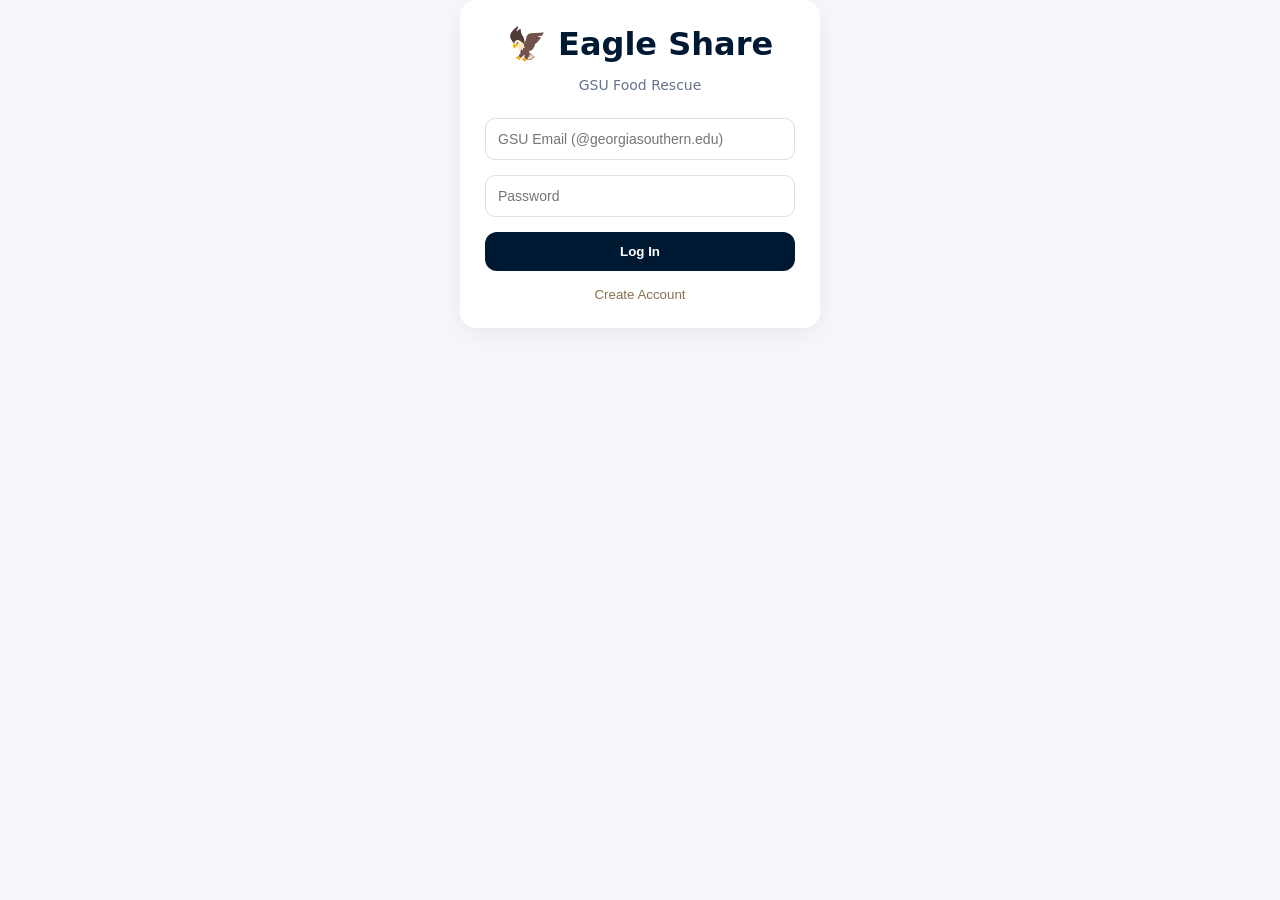
<file: target/classes/static/index.html>
<!DOCTYPE html>
<html lang="en">

<head>
    <meta charset="UTF-8">
    <meta name="viewport" content="width=device-width, initial-scale=1.0, maximum-scale=1.0, user-scalable=no">
    <title>Eagle Share | GSU Food Rescue</title>

    <link rel="stylesheet" href="styles.css">
</head>

<body>

    <!-- ================= LOGIN OVERLAY ================= -->
    <div id="login-overlay">
        <div class="post-panel" style="text-align: center; width: 360px;">
            <h1 style="color: var(--gsu-blue); margin: 0 0 5px 0;">🦅 Eagle Share</h1>
            <p style="color: #64748b; font-size: 14px; margin-bottom: 25px;">GSU Food Rescue</p>

            <input type="email" id="email-input" placeholder="GSU Email (@georgiasouthern.edu)">
            <input type="password" id="pass-input" placeholder="Password">

            <button class="primary-btn" onclick="handleLogin()">Log In</button>

            <button style="background:none; border:none; color:var(--gsu-gold); margin-top:15px; cursor:pointer;"
                onclick="handleRegister()">Create Account</button>
        </div>
    </div>

    <!-- ================= MAIN CONTENT ================= -->
    <div id="main-content" style="display:none;">

        <div class="header">
            <div>
                <a class="logo" href='index.html'>EAGLE SHARE</a>
            </div>

            <div class="profile-section">
                <div class="profile-circle" id="user-initial" onclick="toggleMenu(event)">U</div>

                <div class="dropdown-menu" id="profileMenu">
                    <div id="user-email-display" style="padding: 5px 12px; font-size: 11px; color: #64748b;"></div>

                    <button class="menu-item" onclick="openActivity()">📋 My Activity</button>
                    <button class="menu-item menu-logout" onclick="logout()">🚪 Log Out</button>
                </div>
            </div>
        </div>

        <div class="main-wrapper">

            <!-- ===== LISTINGS PANEL ===== -->
            <div class="listings-panel">
                <h2>Available Now</h2>

                <div class="filters">
                    <select id="filterCategory" onchange="renderFeed()">
                        <option value="">All Categories</option>
                        <option value="Frozen Goods">Frozen Goods</option>
                        <option value="Perishable">Perishable</option>
                        <option value="Canned">Canned</option>
                    </select>

                    <select id="filterLocation" onchange="renderFeed()">
                        <option value="">All Locations</option>
                        <option value="The RAC">The RAC</option>
                        <option value="Russell Union">Russell Union</option>
                        <option value="Henderson Library">Henderson Library</option>
                    </select>
                </div>

                <div id="food-feed" class="cards-grid"></div>
            </div>
        </div>

    </div>
    <div class="toolbar" style="display: none;">
        <div class="profile-section">
                <div class="post-button" id="user-initial" onclick="window.location.href='post_food.html'"></div>
            </div>
    </div>
    </div>

    <!-- ===== ACTIVITY MODAL ===== -->
    <div id="activityModal" class="modal-overlay">
        <div style="background:white;
                width:90%;
                max-width:500px;
                border-radius:16px;
                padding:25px;
                box-shadow:0 20px 50px rgba(0,0,0,0.2);
                max-height:80vh;
                overflow-y:auto;">

            <div style="display:flex; justify-content:space-between; align-items:center;">
                <h3 style="margin:0;">My Activity</h3>
                <button onclick="closeActivity()"
                    style="background:none;border:none;font-size:18px;cursor:pointer;">✖</button>
            </div>

            <div id="claimsList" style="margin-top:20px;"></div>
            <div id="postsList" style="margin-top:20px;"></div>
        </div>
    </div>

    <script src="script.js"></script>
</body>

</html>
</file>
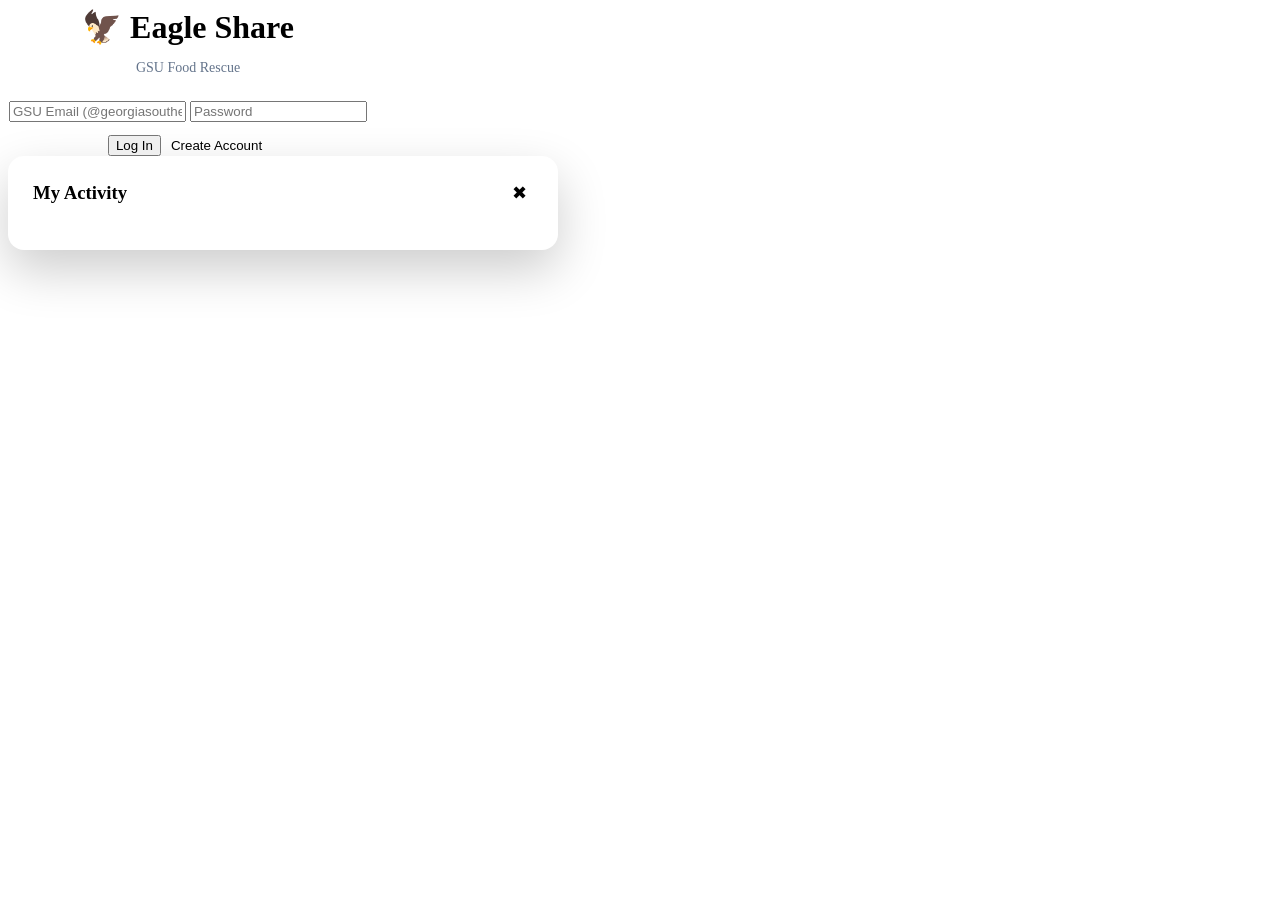
<file: target/classes/static/OLD_index.html>
<!DOCTYPE html>
<html lang="en">

<head>
    <meta charset="UTF-8">
    <meta name="viewport"
          content="width=device-width, initial-scale=1.0, maximum-scale=1.0, user-scalable=no">
    <title>Eagle Share | GSU Food Rescue</title>

    <style>
    </style>
</head>

<body>

<!-- ================= LOGIN OVERLAY ================= -->
<div id="login-overlay">
    <div class="post-panel" style="text-align: center; width: 360px;">
        <h1 style="color: var(--gsu-blue); margin: 0 0 5px 0;">🦅 Eagle Share</h1>
        <p style="color: #64748b; font-size: 14px; margin-bottom: 25px;">GSU Food Rescue</p>

        <input type="email" id="email-input" placeholder="GSU Email (@georgiasouthern.edu)">
        <input type="password" id="pass-input" placeholder="Password">

        <button class="primary-btn" onclick="handleLogin()">Log In</button>

        <button style="background:none; border:none; color:var(--gsu-gold); margin-top:15px; cursor:pointer;"
                onclick="handleRegister()">Create Account</button>
    </div>
</div>

<!-- ================= MAIN CONTENT ================= -->
<div id="main-content" style="display:none;">

    <div class="header">
        <div class="logo">EAGLE SHARE</div>

        <div class="profile-section">
            <div class="profile-circle" id="user-initial" onclick="toggleMenu(event)">U</div>

            <div class="dropdown-menu" id="profileMenu">
                <div id="user-email-display"
                     style="padding: 5px 12px; font-size: 11px; color: #64748b;"></div>

                <button class="menu-item" onclick="openActivity()">📋 My Activity</button>
                <button class="menu-item menu-logout" onclick="logout()">🚪 Log Out</button>
            </div>
        </div>
    </div>

    <div class="main-wrapper">

        <!-- ===== LISTINGS PANEL ===== -->
        <div class="listings-panel">
            <h2>Available Now</h2>

            <div class="filters">
                <select id="filterCategory" onchange="renderFeed()">
                    <option value="">All Categories</option>
                    <option value="Frozen Goods">Frozen Goods</option>
                    <option value="Perishable">Perishable</option>
                    <option value="Canned">Canned</option>
                </select>

                <select id="filterLocation" onchange="renderFeed()">
                    <option value="">All Locations</option>
                    <option value="The RAC">The RAC</option>
                    <option value="Russell Union">Russell Union</option>
                    <option value="Henderson Library">Henderson Library</option>
                </select>
            </div>

            <div id="food-feed" class="cards-grid"></div>
        </div>

    </div>
</div>

<!-- ===== ACTIVITY MODAL ===== -->
<div id="activityModal" class="modal-overlay">
    <div style="background:white;
                width:90%;
                max-width:500px;
                border-radius:16px;
                padding:25px;
                box-shadow:0 20px 50px rgba(0,0,0,0.2);
                max-height:80vh;
                overflow-y:auto;">

        <div style="display:flex; justify-content:space-between; align-items:center;">
            <h3 style="margin:0;">My Activity</h3>
            <button onclick="closeActivity()"
                    style="background:none;border:none;font-size:18px;cursor:pointer;">✖</button>
        </div>

        <div id="claimsList" style="margin-top:20px;"></div>
        <div id="postsList" style="margin-top:20px;"></div>
    </div>
</div>

<!-- ================= JAVASCRIPT ================= -->
<script>

    let allItems = [];

    /* ================= AUTH ================= */

    async function handleLogin() {
        const email = document.getElementById('email-input').value.toLowerCase();
        const password = document.getElementById('pass-input').value;

        const res = await fetch('/api/users/login', {
            method: 'POST',
            headers: { 'Content-Type': 'application/json' },
            body: JSON.stringify({ email, password })
        });

        if (res.ok) {
            const user = await res.json();
            localStorage.setItem('userEmail', user.email);
            showDashboard();
        } else {
            alert("Login failed.");
        }
    }

    async function handleRegister() {
        const email = document.getElementById('email-input').value.toLowerCase();
        const password = document.getElementById('pass-input').value;

        if (!email.endsWith("@georgiasouthern.edu")) {
            alert("GSU email only!");
            return;
        }

        const res = await fetch('/api/users/register', {
            method: 'POST',
            headers: { 'Content-Type': 'application/json' },
            body: JSON.stringify({ email, password })
        });

        if (res.ok) {
            alert("Account created! Log in now.");
        }
    }

    function showDashboard() {
        const email = localStorage.getItem('userEmail');
        if (!email) return;

        document.getElementById('login-overlay').style.display = 'none';
        document.getElementById('main-content').style.display = 'block';
        document.getElementById('user-initial').innerText =
            email.charAt(0).toUpperCase();
        document.getElementById('user-email-display').innerText = email;

        refreshFeed();
    }

    /* ================= MENU ================= */

    function toggleMenu(e) {
        e.stopPropagation();
        document.getElementById('profileMenu').classList.toggle('active');
    }

    window.onclick = () =>
        document.getElementById('profileMenu').classList.remove('active');

    function logout() {
        localStorage.clear();
        location.reload();
    }

    /* ================= POSTING ================= */

    async function handlePost(e) {
        e.preventDefault();

        const formData = new FormData();
        formData.append("title", document.getElementById('title').value);
        formData.append("description", document.getElementById('description').value);
        formData.append("category", document.getElementById('category').value);
        formData.append("location", document.getElementById('location').value);
        formData.append("posterEmail", localStorage.getItem('userEmail'));

        const imageFile = document.getElementById('image').files[0];
        if (imageFile) formData.append("image", imageFile);

        const response = await fetch('/api/listings', {
            method: 'POST',
            body: formData
        });

        if (response.ok) {
            document.getElementById('postForm').reset();
            document.getElementById("imagePreviewContainer").style.display = "none";

            const fileName = document.getElementById("fileName");
            if (fileName) fileName.textContent = "No file selected";

            refreshFeed();
        } else {
            console.error("Failed to post item");
        }
    }

    /* ================= FEED ================= */

    async function refreshFeed() {
        const res = await fetch('/api/listings');
        allItems = await res.json();
        renderFeed();
    }

    function renderFeed() {
        const feed = document.getElementById('food-feed');
        const cat = document.getElementById('filterCategory').value;
        const loc = document.getElementById('filterLocation').value;
        const currentUser = localStorage.getItem('userEmail');

        const filtered = allItems.filter(i =>
            i.status === 'AVAILABLE' &&
            (cat === "" || i.category === cat) &&
            (loc === "" || i.location === loc)
        );

        feed.innerHTML = filtered.map(item => `
            <div class="food-card">
                ${item.imageBase64
                    ? `<img src="data:image/jpeg;base64,${item.imageBase64}">`
                    : ''}

                <div class="food-category">${item.category}</div>
                <h4>${item.title}</h4>
                <div class="desc">${item.description}</div>
                <div class="food-location">📍 ${item.location}</div>

                ${item.posterEmail === currentUser
                    ? `<button class="claim-btn"
                              style="background:#fee2e2; color:#dc2626;"
                              onclick="deletePost(${item.id})">
                          Delete Post
                       </button>`
                    : `<button class="claim-btn active"
                              onclick="claim(${item.id})">
                          Claim
                       </button>`
                }
            </div>
        `).join('');
    }

    async function claim(id) {
    const email = localStorage.getItem('userEmail');

    const res = await fetch(`/api/listings/${id}/claim`, {
        method: "POST",
        headers: {
            "Content-Type": "application/json"
        },
        body: JSON.stringify({ email: email })
    });

        if (res.ok) {
            refreshFeed();
        } else {
            const errorText = await res.text();
            alert(errorText);
        }
    }

    async function deletePost(id) {
        const reason = prompt("Reason for deleting:");
        if (reason === null) return;

        const res = await fetch(`/api/listings/${id}/delete`, {
            method: 'POST',
            headers: { 'Content-Type': 'application/json' },
            body: JSON.stringify({
                userEmail: localStorage.getItem('userEmail'),
                reason: reason || "No reason provided"
            })
        });

        if (res.ok) {
            refreshFeed();
        } else {
            alert("Failed to delete post.");
        }
    }

    /* ================= ACTIVITY ================= */

    function openActivity() {
        const currentUser = localStorage.getItem('userEmail');

        const myClaims = allItems.filter(i => i.claimedBy === currentUser);
        const myPosts = allItems.filter(i => i.posterEmail === currentUser);

        document.getElementById('claimsList').innerHTML =
            "<h4>Items I Claimed</h4>" +
            (myClaims.length
                ? myClaims.map(i =>
                    `<p>✅ <strong>${i.title}</strong><br>
                     📍 ${i.location}</p>`
                ).join("")
                : "<p style='color:#64748b;'>None</p>");

        document.getElementById('postsList').innerHTML =
            "<h4>My Posts</h4>" +
            (myPosts.length
                ? myPosts.map(i =>
                    `<p>
                        📦 <strong>${i.title}</strong><br>
                        Status: <b>${i.status}</b>
                        ${i.claimedBy
                            ? `<br><small style="color:#0f172a;">
                                 Claimed by: ${i.claimedBy}
                               </small>`
                            : ""}
                    </p>`
                ).join("")
                : "<p style='color:#64748b;'>None</p>");

        document.getElementById('activityModal')
            .classList.add('active');
    }

    function closeActivity() {
        document.getElementById('activityModal')
            .classList.remove('active');
    }

    /* ================= IMAGE PREVIEW ================= */

    function previewImage(event) {
        const file = event.target.files[0];
        if (!file) return;

        document.getElementById("fileName").textContent = file.name;

        const reader = new FileReader();
        reader.onload = function (e) {
            document.getElementById("imagePreview").src = e.target.result;
            document.getElementById("imagePreviewContainer").style.display = "block";
        };
        reader.readAsDataURL(file);
    }

    /* ================= AUTO INIT ================= */

    if (localStorage.getItem('userEmail')) showDashboard();
    setInterval(refreshFeed, 5000);

</script>
</body>
</html>
</file>
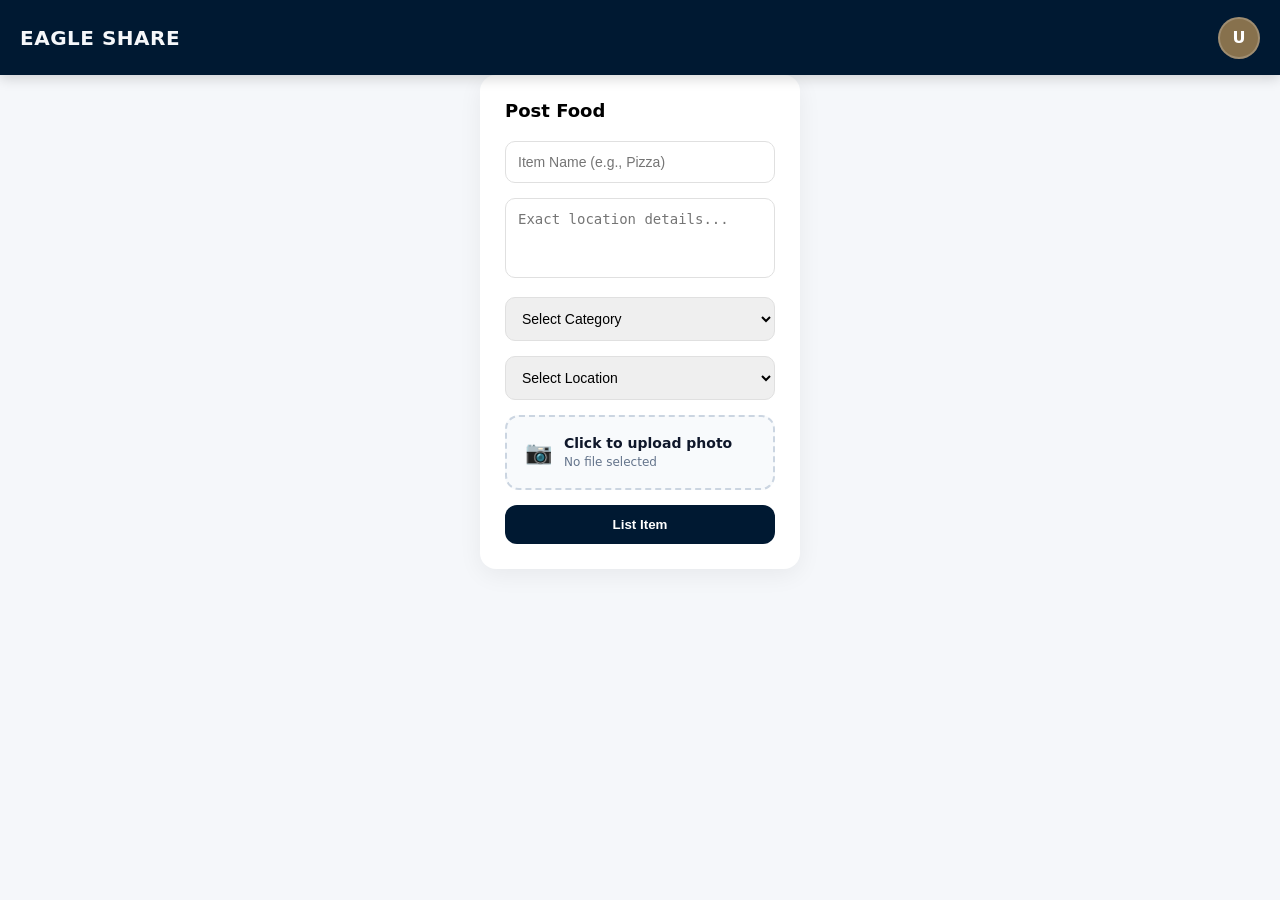
<file: target/classes/static/post_food.html>
<!DOCTYPE html>
<html lang="en">

<head>
    <meta charset="UTF-8">
    <meta name="viewport" content="width=device-width, initial-scale=1.0, maximum-scale=1.0, user-scalable=no">
    <title>Eagle Share | GSU Food Rescue</title>

    <link rel="stylesheet" href="styles.css">
</head>

<body>
    <div class="header">
            <div>
                <a class="logo" href='index.html'>EAGLE SHARE</a>
            </div>

            <div class="profile-section">
                <div class="profile-circle" id="user-initial" onclick="toggleMenu(event)">U</div>

                <div class="dropdown-menu" id="profileMenu">
                    <div id="user-email-display" style="padding: 5px 12px; font-size: 11px; color: #64748b;"></div>

                    <button class="menu-item" onclick="openActivity()">📋 My Activity</button>
                    <button class="menu-item menu-logout" onclick="logout()">🚪 Log Out</button>
                </div>
            </div>
        </div>
    <!-- ===== POST PANEL ===== -->
    <div class="post-panel">
        <h3>Post Food</h3>

        <form id="postForm" onsubmit="handlePost(event)">
            <input type="text" id="title" placeholder="Item Name (e.g., Pizza)" required>

            <textarea id="description" placeholder="Exact location details..." required></textarea>

            <select id="category" required>
                <option value="">Select Category</option>
                <option value="Frozen Goods">Frozen Goods</option>
                <option value="Perishable">Perishable</option>
                <option value="Canned">Canned</option>
            </select>

            <select id="location" required>
                <option value="">Select Location</option>
                <option value="The RAC">The RAC</option>
                <option value="Russell Union">Russell Union</option>
                <option value="Henderson Library">Henderson Library</option>
            </select>

            <div class="upload-container" onclick="document.getElementById('image').click()">
                <div class="upload-content">
                    <div class="upload-icon">📷</div>
                    <div class="upload-text">
                        <strong>Click to upload photo</strong>
                        <span id="fileName">No file selected</span>
                    </div>
                </div>

                <input type="file" id="image" accept="image/*" hidden onchange="previewImage(event)">
            </div>

            <div id="imagePreviewContainer" style="display:none;">
                <img id="imagePreview">
            </div>

            <button type="submit" class="primary-btn">List Item</button>
        </form>
    </div>

    <script src="script.js"></script>
</body>
</file>
<file: target/classes/static/styles.css>
/* ================= ROOT VARIABLES ================= */
:root {
    --gsu-blue: #001932;
    --gsu-blue-light: #002a54;
    --gsu-gold: #87714D;
    --bg: #f5f7fa;
}

* {
    box-sizing: border-box;
    -webkit-tap-highlight-color: transparent;
}

body {
    margin: 0;
    font-family: -apple-system, system-ui, sans-serif;
    background: var(--bg);
    min-height: 100vh;
}

/* ================= HEADER ================= */
.header {
    background: var(--gsu-blue);
    color: white;
    height: 75px;
    display: flex;
    align-items: center;
    justify-content: space-between; /* Changed from space-between */
    padding: 20px; 
    box-shadow: 0 4px 12px rgba(0, 0, 0, 0.15);
    position: sticky;
    top: 0;
    z-index: 1000;
}

.logo {
    font-size: 20px;
    font-weight: 900;
    letter-spacing: 0.5px;
    text-decoration: none;
    color: var(--bg);
}

.profile-section {
    position: relative;
}

.profile-circle {
    width: 42px;
    height: 42px;
    background: var(--gsu-gold);
    border-radius: 50%;
    display: flex;
    align-items: center;
    justify-content: center;
    font-weight: bold;
    cursor: pointer;
    border: 2px solid rgba(255, 255, 255, 0.2);
}

.dropdown-menu {
    display: none;
    position: absolute;
    right: 0;
    top: 55px;
    background: white;
    border-radius: 12px;
    box-shadow: 0 10px 25px rgba(0, 0, 0, 0.15);
    min-width: 200px;
    padding: 10px;
}

.dropdown-menu.active {
    display: block;
}

.menu-item {
    width: 100%;
    padding: 12px;
    border: none;
    background: none;
    text-align: left;
    border-radius: 8px;
    cursor: pointer;
    color: #334155;
    font-size: 14px;
}

.menu-item:hover {
    background: #f1f5f9;
}

.menu-logout {
    color: #dc2626;
    font-weight: bold;
    border-top: 1px solid #f1f5f9;
    margin-top: 5px;
}

/* ================= LAYOUT ================= */
.main-wrapper {
    display: flex;
    gap: 40px;
    padding: 40px;
    align-items: flex-start;
    justify-content: center; /* Add this to center flex items if they don't fill the 1400px */
    max-width: 1400px;
    margin: 0 auto;         /* This centers the container itself */
}

.toolbar {
    display: flex;
    gap: 40px;
    padding: 40px;
    align-items: flex-start;
    justify-content: center; /* Add this to center flex items if they don't fill the 1400px */
    max-width: 1400px;
    margin: 0 auto;         /* This centers the container itself */
}

.post-button {
    position: relative;
    width: 64px;
    height: 64px;
    border-radius: 50%;
    background: linear-gradient(145deg, var(--gsu-blue-light), var(--gsu-blue));
    border: 1px solid rgba(255, 255, 255, 0.1);
    box-shadow: 0 4px 14px 0 rgba(0, 25, 50, 0.4);
    cursor: pointer;
    transition: all 0.3s cubic-bezier(0.4, 0, 0.2, 1);
    display: flex;
    align-items: center;
    justify-content: center;
}

.post-button::before,
.post-button::after {
    content: "";
    position: absolute;
    background-color: white;
    border-radius: 2px;
    transition: transform 0.3s ease;
}


.post-button::before {
    width: 24px;
    height: 3px;
}


.post-button::after {
    width: 3px;
    height: 24px;
}


.post-button:hover {
    transform: translateY(-2px) rotate(90deg);
    box-shadow: 0 6px 20px rgba(0, 25, 50, 0.25);
}

.post-button:active {
    transform: translateY(0) scale(0.95);
}

/* ================= LEFT PANEL ================= */
.post-panel {
    width: 320px;
    background: #ffffff;
    padding: 25px;
    border-radius: 16px;
    box-shadow: 0 6px 25px rgba(0, 0, 0, 0.06);
    height: fit-content;
    justify-content: center;
    margin: 0 auto;
}

.post-panel h3 {
    margin-top: 0;
    margin-bottom: 20px;
    font-size: 18px;
}

.post-panel input,
.post-panel textarea,
.post-panel select {
    width: 100%;
    padding: 12px;
    margin-bottom: 15px;
    border-radius: 10px;
    border: 1px solid #e0e0e0;
    font-size: 14px;
    outline: none;
}

.post-panel textarea {
    resize: none;
    height: 80px;
}

.post-panel input:focus,
.post-panel textarea:focus,
.post-panel select:focus {
    border-color: var(--gsu-blue);
}

.primary-btn {
    width: 100%;
    padding: 12px;
    background: var(--gsu-blue);
    color: white;
    border: none;
    border-radius: 12px;
    cursor: pointer;
    font-weight: 600;
    transition: 0.2s;
}

.primary-btn:hover {
    opacity: 0.9;
}

/* ================= RIGHT PANEL ================= */
.listings-panel {
    flex: 1;
}

.listings-panel h2 {
    margin-top: 0;
    margin-bottom: 15px;
}

.filters {
    display: flex;
    gap: 20px;
    margin-bottom: 25px;
}

.filters select {
    padding: 10px;
    border-radius: 10px;
    border: 1px solid #e0e0e0;
    min-width: 200px;
    background: white;
}

.cards-grid {
    display: grid;
    grid-template-columns: repeat(auto-fill, minmax(260px, 1fr));
    gap: 25px;
}

.food-card {
    background: white;
    padding: 18px;
    border-radius: 16px;
    box-shadow: 0 4px 18px rgba(0, 0, 0, 0.05);
    transition: 0.2s ease;
    display: flex;
    flex-direction: column;
}

.food-card:hover {
    transform: translateY(-4px);
}

.food-card img {
    width: 100%;
    height: 180px;
    object-fit: cover;
    border-radius: 12px;
    margin-bottom: 10px;
}

.food-category {
    font-size: 11px;
    text-transform: uppercase;
    color: var(--gsu-gold);
    font-weight: bold;
    margin-bottom: 8px;
}

.food-card h4 {
    margin: 5px 0;
    font-size: 17px;
}

.food-card .desc {
    flex-grow: 1;
    font-size: 14px;
    color: #64748b;
    margin-bottom: 15px;
}

.food-location {
    font-size: 13px;
    color: #555;
    margin-top: 8px;
    font-weight: 500;
}

.claim-btn {
    margin-top: 15px;
    width: 100%;
    padding: 12px;
    background: #e6edf3;
    border: none;
    border-radius: 10px;
    cursor: pointer;
    font-weight: 600;
    color: var(--gsu-blue);
}

.claim-btn.active {
    background: var(--gsu-blue);
    color: white;
}

/* ================= IMAGE UPLOAD ================= */
.upload-container {
    border: 2px dashed #cbd5e1;
    border-radius: 14px;
    padding: 18px;
    margin-bottom: 15px;
    cursor: pointer;
    transition: 0.2s ease;
    background: #f8fafc;
}

.upload-container:hover {
    border-color: #0f172a;
    background: #f1f5f9;
}

.upload-content {
    display: flex;
    align-items: center;
    gap: 12px;
}

.upload-icon {
    font-size: 22px;
}

.upload-text strong {
    display: block;
    font-size: 14px;
    color: #0f172a;
}

.upload-text span {
    font-size: 12px;
    color: #64748b;
}

#imagePreview {
    width: 100%;
    height: 180px;
    object-fit: cover;
    border-radius: 12px;
}

/* ================= MODAL ================= */
.modal-overlay {
    display: none;
    position: fixed;
    top: 0;
    left: 0;
    width: 100%;
    height: 100%;
    background: rgba(0, 0, 0, 0.5);
    justify-content: center;
    align-items: center;
    z-index: 2000;
}

.modal-overlay.active {
    display: flex;
}

/* ================= RESPONSIVE ================= */
@media (max-width: 950px) {
    .main-wrapper {
        flex-direction: column;
        align-items: center;
        padding: 20px;
    }

    .post-panel {
        width: 95%;
        max-width: 500px;
        margin: 0 auto 25px auto;
    }

    .listings-panel {
        width: 100%;
        text-align: center;
    }

    .filters {
        flex-direction: column;
        align-items: center;
        gap: 12px;
        width: 100%;
    }

    .filters select {
        width: 90%;
        max-width: 400px;
    }

    .cards-grid {
        grid-template-columns: 1fr;
        justify-items: center;
    }

    .food-card {
        width: 90%;
        max-width: 400px;
    }
}
</file>
